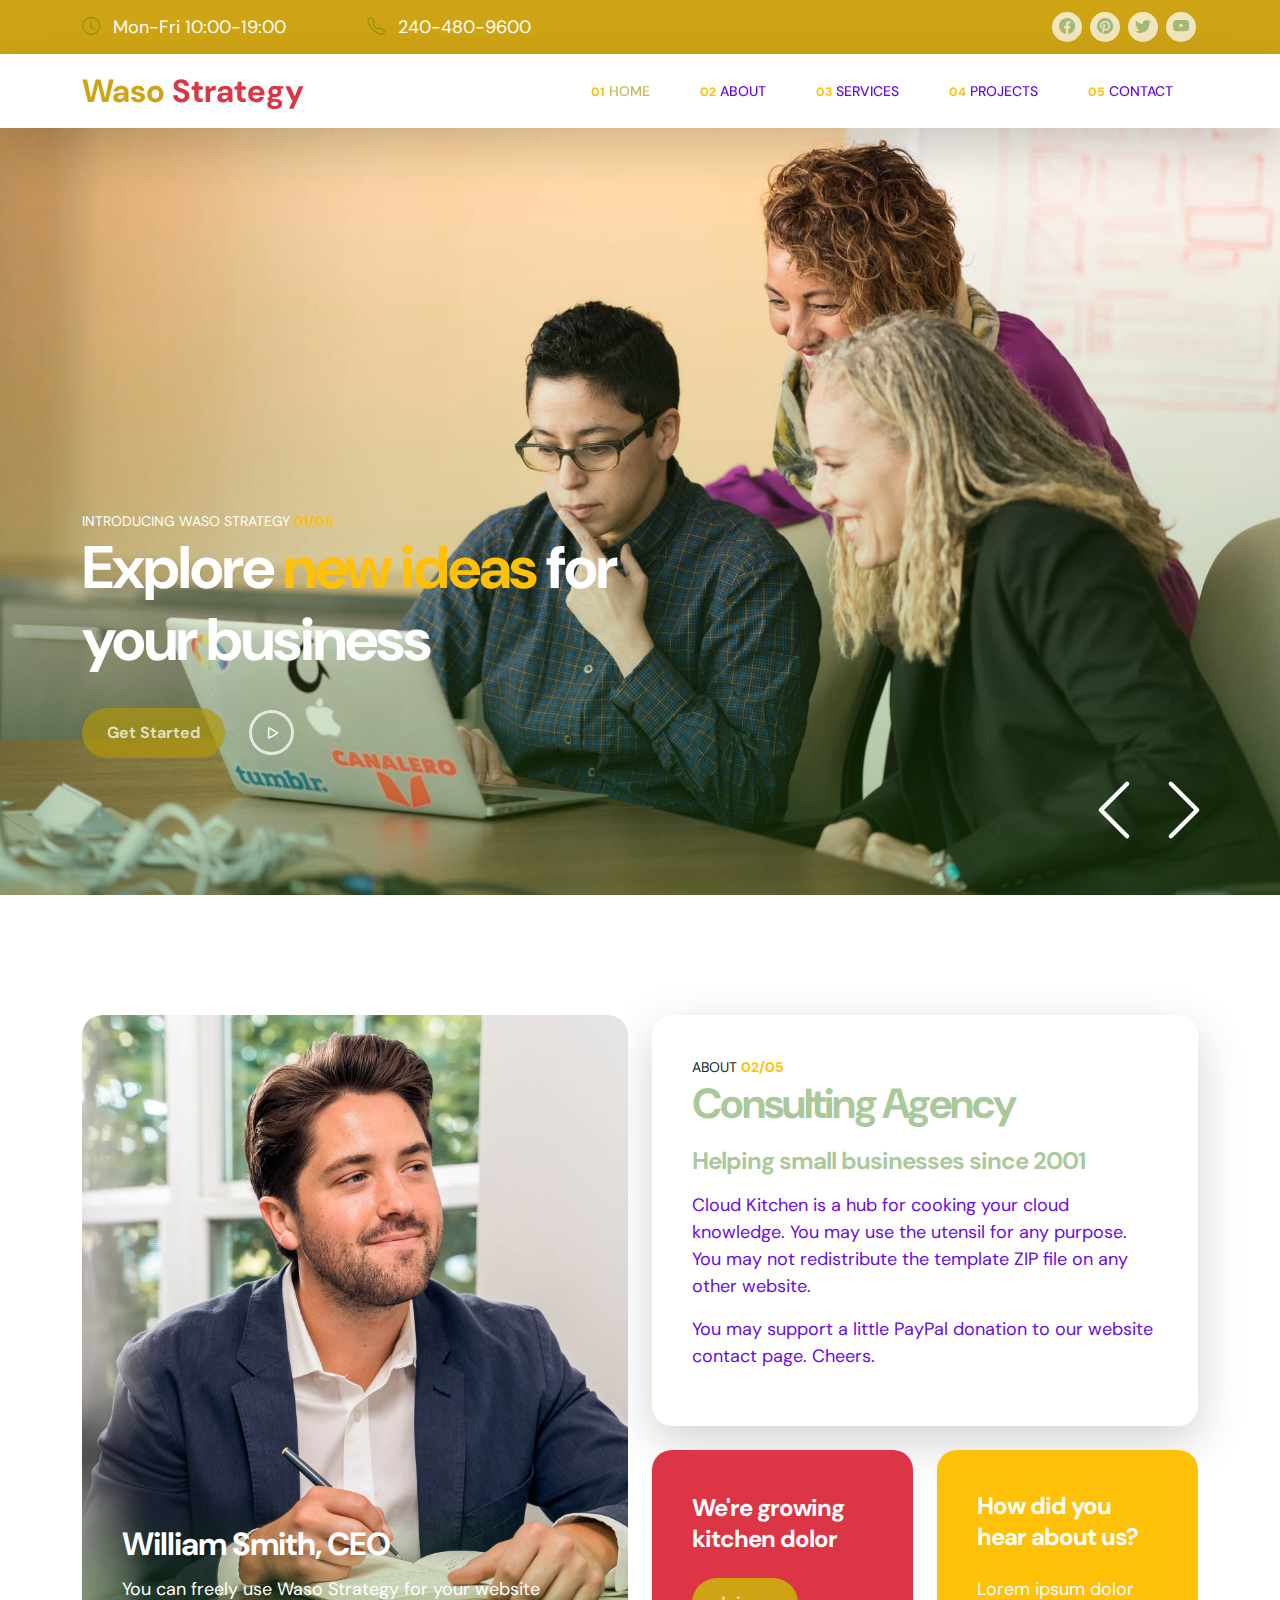
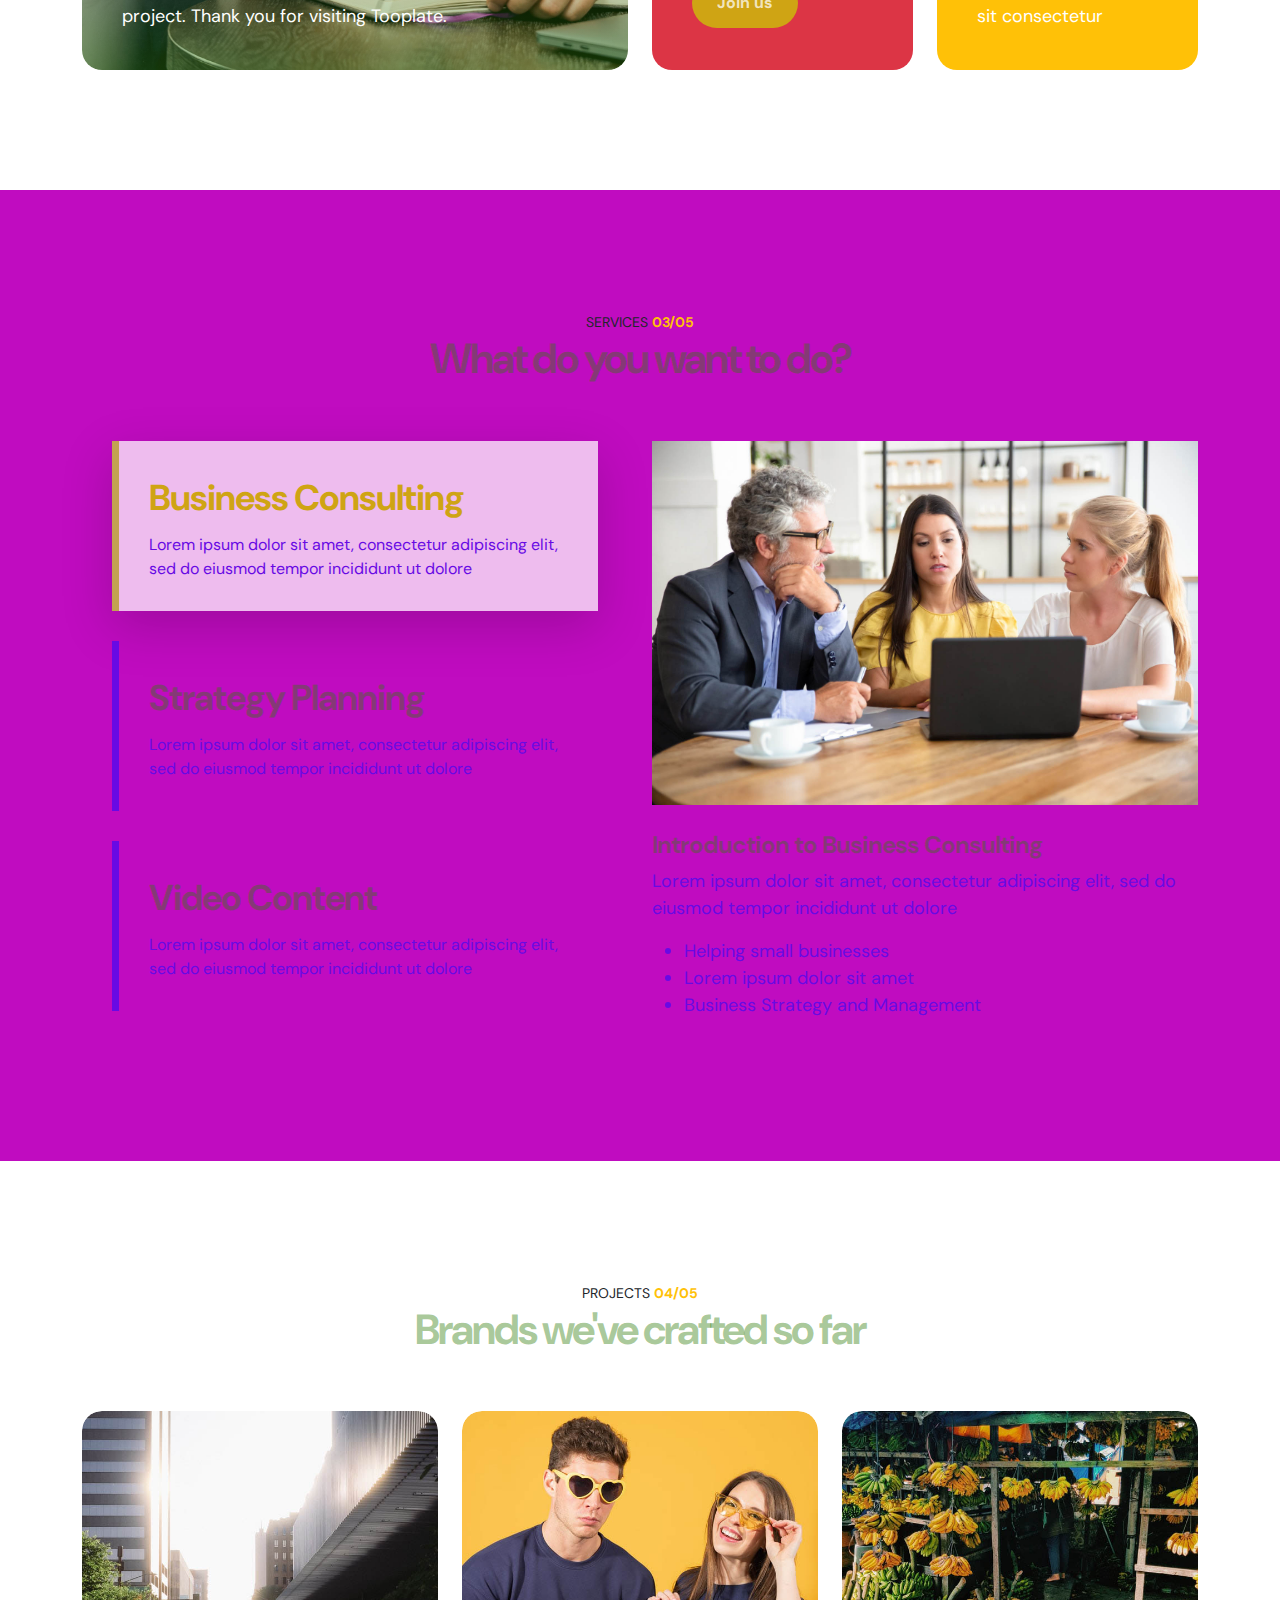
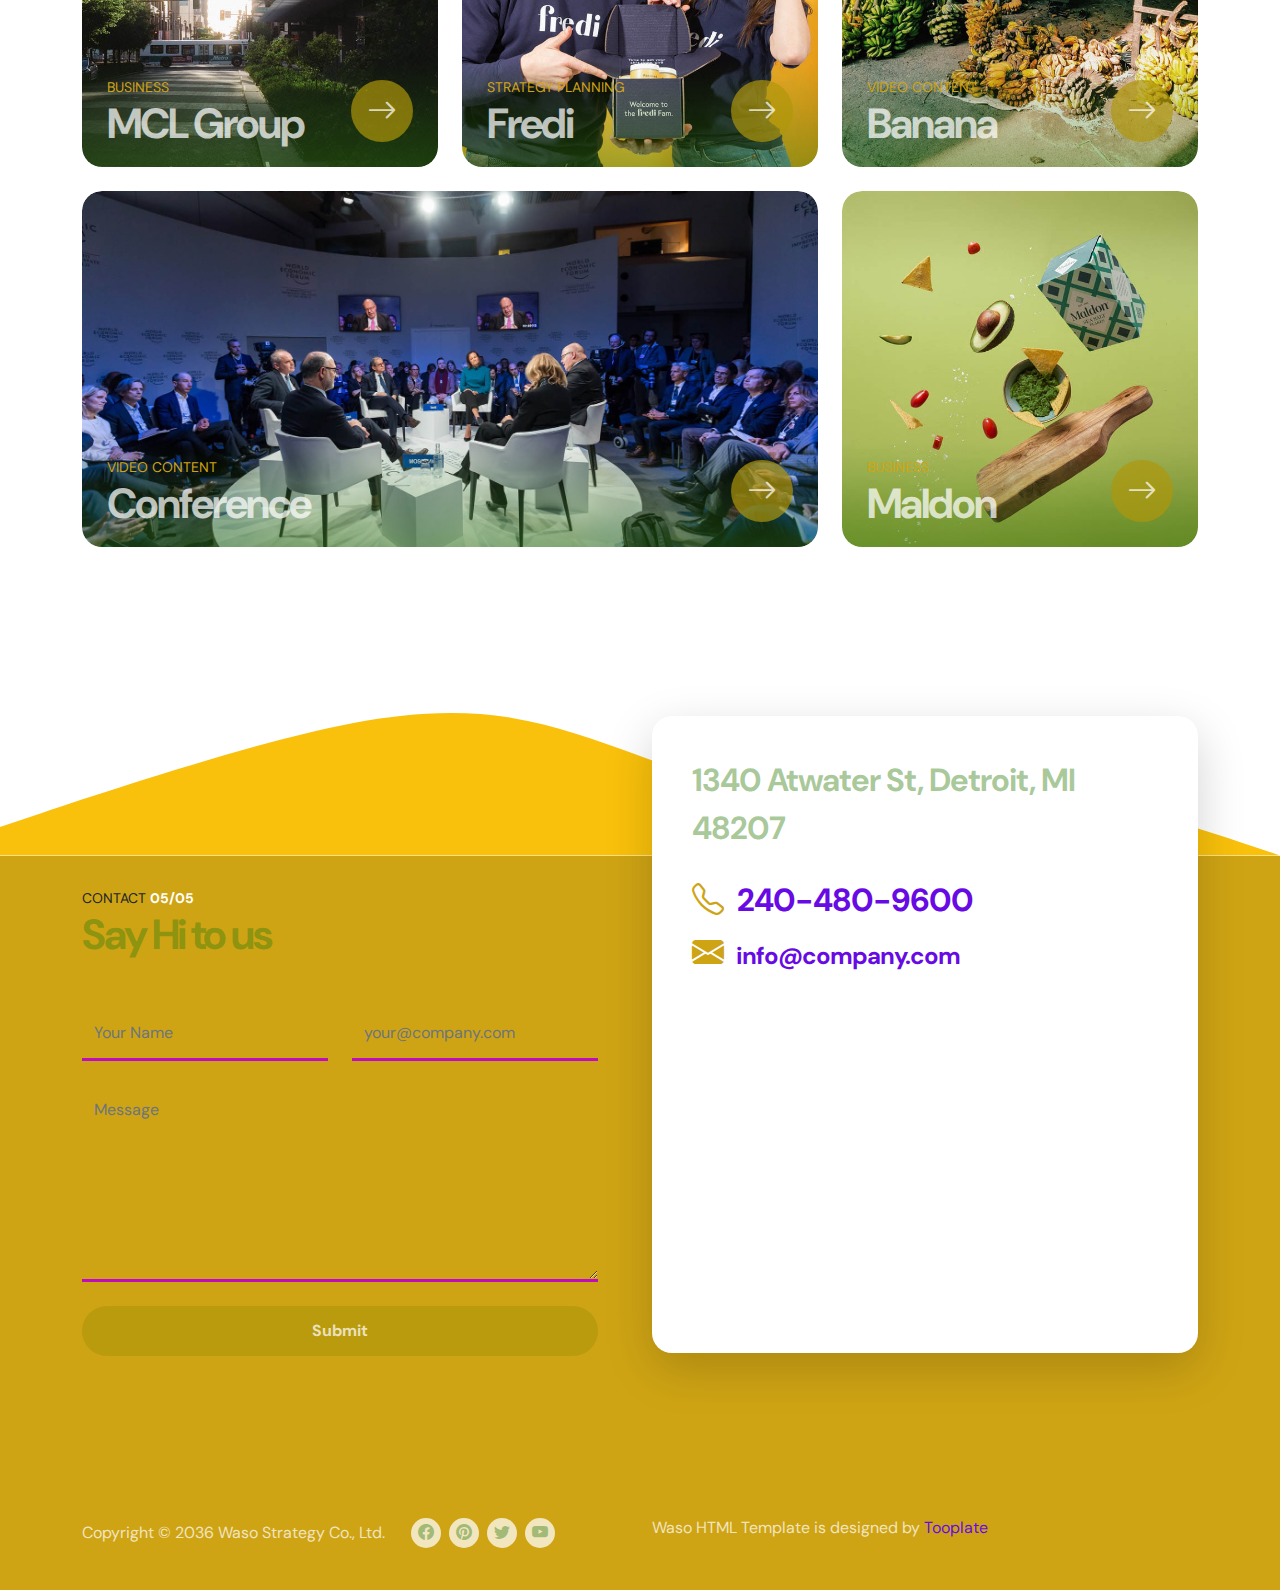
<file: 2130_waso_strategy/index.html>
<!doctype html>
<html lang="en">
    <head>
        <meta charset="utf-8">
        <meta name="viewport" content="width=device-width, initial-scale=1">

        <meta name="description" content="">
        <meta name="author" content="Tooplate">

        <title>Cloud Kitchen - Bootstrap 5 HTML Template</title>

        <!-- CSS FILES -->
        <link rel="preconnect" href="https://fonts.googleapis.com">
        
        <link rel="preconnect" href="https://fonts.gstatic.com" crossorigin>
        
        <link href="https://fonts.googleapis.com/css2?family=DM+Sans:wght@400;500;700&display=swap" rel="stylesheet">

        <link href="css/bootstrap.min.css" rel="stylesheet">

        <link href="css/bootstrap-icons.css" rel="stylesheet">

        <link href="css/magnific-popup.css" rel="stylesheet">

        <link href="css/tooplate-waso-strategy.css" rel="stylesheet">
        
<!--

Tooplate 2130 Waso Strategy

https://www.tooplate.com/view/2130-waso-strategy

Free Bootstrap 5 HTML Template

-->

    </head>
    
    <body id="section_1">

        <header class="site-header">
            <div class="container">
                <div class="row align-items-center">

                    <div class="col-lg-3 col-md-5 col-7">
                        <p class="text-white mb-0">
                            <i class="bi-clock site-header-icon me-2"></i>
                            Mon-Fri 10:00-19:00
                        </p>
                    </div>

                    <div class="col-lg-2 col-md-3 col-5">
                        <p class="text-white mb-0">
                            <a href="tel: 240-480-9600" class="text-white">
                                <i class="bi-telephone site-header-icon me-2"></i>
                                240-480-9600
                            </a>
                        </p>
                    </div>

                    <div class="col-lg-3 col-md-3 col-12 ms-auto">
                        <ul class="social-icon">
                            <li><a href="https://facebook.com/tooplate" class="social-icon-link bi-facebook"></a></li>

                            <li><a href="https://pinterest.com/tooplate" class="social-icon-link bi-pinterest"></a></li>

                            <li><a href="https://twitter.com/minthu" class="social-icon-link bi-twitter"></a></li>

                            <li><a href="https://www.youtube.com/tooplate" class="social-icon-link bi-youtube"></a></li>
                        </ul>
                    </div>

                </div>
            </div>
        </header>

        <nav class="navbar navbar-expand-lg bg-white shadow-lg">
            <div class="container">

                <a href="#" class="navbar-brand">Waso <span class="text-danger">Strategy</span></a>

                <button class="navbar-toggler" type="button" data-bs-toggle="collapse" data-bs-target="#navbarNav" aria-controls="navbarNav" aria-expanded="false" aria-label="Toggle navigation">
                    <span class="navbar-toggler-icon"></span>
                </button>

                <div class="collapse navbar-collapse" id="navbarNav">
                    <ul class="navbar-nav ms-auto">
                        <li class="nav-item">
                            <a class="nav-link click-scroll" href="#section_1"><small class="small-title"><strong class="text-warning">01</strong></small> Home</a>
                        </li>

                        <li class="nav-item">
                            <a class="nav-link click-scroll" href="#section_2"><small class="small-title"><strong class="text-warning">02</strong></small> About</a>
                        </li>

                        <li class="nav-item">
                            <a class="nav-link click-scroll" href="#section_3"><small class="small-title"><strong class="text-warning">03</strong></small> Services</a>
                        </li>

                        <li class="nav-item">
                            <a class="nav-link click-scroll" href="#section_4"><small class="small-title"><strong class="text-warning">04</strong></small> Projects</a>
                        </li>

                        <li class="nav-item">
                            <a class="nav-link click-scroll" href="#section_5"><small class="small-title"><strong class="text-warning">05</strong></small> Contact</a>
                        </li>
                    </ul>
                <div>
                        
            </div>
        </nav>

        <main>

            <section class="hero">
                <div class="container-fluid h-100">
                    <div class="row h-100">

                        <div id="carouselExampleCaptions" class="carousel carousel-fade hero-carousel slide" data-bs-ride="carousel">
                            <div class="carousel-inner">
                                <div class="carousel-item active">
                                    <div class="container position-relative h-100">
                                        <div class="carousel-caption d-flex flex-column justify-content-center">
                                            <small class="small-title">Introducing Waso Strategy <strong class="text-warning">01/05</strong></small>

                                            <h1>Explore <span class="text-warning">new ideas</span> for your business</h1>

                                            <div class="d-flex align-items-center mt-4">
                                                <a class="custom-btn btn custom-link" href="#section_2">Get Started</a>

                                                <a class="popup-youtube custom-icon d-flex ms-4" href="https://www.youtube.com/watch?v=AYaHuZ4BB6Y">
                                                    <i class="bi-play play-icon d-flex m-auto text-white"></i>
                                                </a>
                                            </div>
                                        </div>
                                    </div>

                                    <div class="carousel-image-wrap">
                                        <img src="images/slide/christina-wocintechchat-com-NDoVgcS_lZM-unsplash.jpg" class="img-fluid carousel-image" alt="">
                                    </div>
                                </div>

                                <div class="carousel-item">
                                    <div class="container position-relative h-100">
                                        <div class="carousel-caption d-flex flex-column justify-content-center">
                                            <small class="small-title">Supporting New Project <strong class="text-warning">01/05</strong></small>

                                            <h1>Strategic Planning for your <span class="text-warning">next project</span></h1>

                                            <div class="d-flex align-items-center mt-4">
                                                <a class="custom-btn btn custom-link" href="#section_2">Explore Capabilities</a>

                                                <a class="popup-youtube custom-icon d-flex ms-4" href="https://www.youtube.com/watch?v=VStvZjykQ00">
                                                    <i class="bi-play play-icon d-flex m-auto text-white"></i>
                                                </a>
                                            </div>
                                        </div>
                                    </div>
                                    
                                    <div class="carousel-image-wrap">
                                        <img src="images/slide/jason-goodman-0K7GgiA8lVE-unsplash.jpg" class="img-fluid carousel-image" alt="">
                                    </div>
                                </div>

                                <button class="carousel-control-prev" type="button" data-bs-target="#carouselExampleCaptions" data-bs-slide="prev">
                                    <span class="carousel-control-prev-icon" aria-hidden="true"></span>
                                    <span class="visually-hidden">Previous</span>
                                </button>

                                <button class="carousel-control-next" type="button" data-bs-target="#carouselExampleCaptions" data-bs-slide="next">
                                    <span class="carousel-control-next-icon" aria-hidden="true"></span>
                                    <span class="visually-hidden">Next</span>
                                </button>
                            </div>
                        </div>

                    </div>
                </div>
            </section>


            <section class="about section-padding" id="section_2">
                <div class="container">
                    <div class="row">

                        <div class="col-lg-6 col-12 mb-5 mb-lg-0">
                            <div class="about-image-wrap h-100">
                                <img src="images/peter-jones-WZROBIlY8Rg-unsplash.jpg" class="img-fluid about-image" alt="">

                                <div class="about-image-info">
                                    <h4 class="text-white">William Smith, CEO</h4>

                                    <p class="text-white mb-0">You can freely use Waso Strategy for your website project. Thank you for visiting Tooplate.</p>
                                </div>
                            </div>
                        </div>

                        <div class="col-lg-6 col-12 d-flex flex-column">
                            <div class="about-thumb bg-white shadow-lg">
                                
                                <div class="about-info">
                                    <small class="small-title">About <strong class="text-warning">02/05</strong></small>

                                    <h2 class="mb-3">Consulting Agency</h2>

                                    <h5 class="mb-3">Helping small businesses since 2001</h5>

                                    <p>Cloud Kitchen is a hub for cooking your cloud knowledge. You may use the utensil for any purpose. You may not redistribute the template ZIP file on any other website.</p>

                                    <p>You may support a little PayPal donation to our website <a href="https://www.tooplate.com/contact">contact page</a>. Cheers.</p>
                                </div>
                            </div>

                            <div class="row h-100">
                                <div class="col-lg-6 col-6">
                                    <div class="about-thumb d-flex flex-column justify-content-center bg-danger mb-lg-0 h-100">
                                        
                                        <div class="about-info">
                                            <h5 class="text-white mb-4">We're growing kitchen dolor</h5>

                                            <a class="custom-btn btn custom-bg-primary" href="#section_3">Join us</a>
                                        </div>
                                    </div>
                                </div>

                                <div class="col-lg-6 col-6">
                                    <div class="about-thumb d-flex flex-column justify-content-center bg-warning mb-lg-0 h-100">
                                        
                                        <div class="about-info">
                                            <h5 class="text-white mb-4">How did you hear about us?</h5>

                                            <p class="text-white mb-0">Lorem ipsum dolor sit consectetur</p>
                                        </div>
                                    </div>
                                </div>
                            </div>
                        </div>

                    </div>
                </div>
            </section>

            <section class="services section-padding" id="section_3">
                <div class="container">
                    <div class="row">

                        <div class="col-lg-10 col-12 text-center mx-auto mb-5">
                            <small class="small-title">Services <strong class="text-warning">03/05</strong></small>

                            <h2>What do you want to do?</h2>

                        </div>

                        <div class="col-lg-6 col-12">
                            <nav>
                                <div class="nav nav-tabs flex-column align-items-baseline" id="nav-tab" role="tablist">
                                    <button class="nav-link active" id="nav-business-tab" data-bs-toggle="tab" data-bs-target="#nav-business" type="button" role="tab" aria-controls="nav-business" aria-selected="true">
                                        <h3>Business Consulting</h3>

                                        <span>Lorem ipsum dolor sit amet, consectetur adipiscing elit, sed do eiusmod tempor incididunt ut dolore</span>
                                    </button>

                                    <button class="nav-link" id="nav-strategy-tab" data-bs-toggle="tab" data-bs-target="#nav-strategy" type="button" role="tab" aria-controls="nav-strategy" aria-selected="false">
                                        <h3>Strategy Planning</h3>
                                        
                                        <span>Lorem ipsum dolor sit amet, consectetur adipiscing elit, sed do eiusmod tempor incididunt ut dolore</span>
                                    </button>

                                    <button class="nav-link" id="nav-video-tab" data-bs-toggle="tab" data-bs-target="#nav-video" type="button" role="tab" aria-controls="nav-video" aria-selected="false">
                                        <h3>Video Content</h3>
                                        
                                        <span>Lorem ipsum dolor sit amet, consectetur adipiscing elit, sed do eiusmod tempor incididunt ut dolore</span>
                                    </button>
                                </div>
                            </nav>
                        </div>

                        <div class="col-lg-6 col-12">
                            <div class="tab-content" id="nav-tabContent">
                                <div class="tab-pane fade show active" id="nav-business" role="tabpanel" aria-labelledby="nav-intro-tab">
                                    <img src="images/services/young-entrepreneurs-mature-investor-watching-presentation-discussing-project.jpg" class="img-fluid" alt="">

                                    <h5 class="mt-4 mb-2">Introduction to Business Consulting</h5>

                                    <p>Lorem ipsum dolor sit amet, consectetur adipiscing elit, sed do eiusmod tempor incididunt ut dolore</p>

                                    <ul>
                                        <li>Helping small businesses</li>

                                        <li>Lorem ipsum dolor sit amet</li>

                                        <li>Business Strategy and Management</li>
                                    </ul>
                                </div>

                                <div class="tab-pane fade show" id="nav-strategy" role="tabpanel" aria-labelledby="nav-strategy-tab">
                                    <img src="images/services/startup-leader-drawing-flowchart-board-discussing-project.jpg" class="img-fluid" alt="">

                                    <h5 class="mt-4 mb-2">Strategy Planning</h5>

                                    <div class="row">
                                        <div class="col-lg-6 col-12">
                                            <p>Lorem ipsum dolor sit amet, consectetur adipiscing elit, sed do eiusmod tempor dolore</p>
                                        </div>

                                        <div class="col-lg-6 col-12">
                                            <p>Lorem ipsum dolor sit amet, consectetur adipiscing elit, sed do eiusmod tempor dolore</p>
                                        </div>
                                    </div>
                                </div>

                                <div class="tab-pane fade show" id="nav-video" role="tabpanel" aria-labelledby="nav-video-tab">
                                    <img src="images/services/portrait-smiling-african-american-young-woman-holding-movie-production-blackboard.jpg" class="img-fluid" alt="">

                                    <h5 class="mt-4 mb-2">Video Content</h5>

                                    <p>Lorem ipsum dolor sit amet, consectetur adipiscing elit, sed do eiusmod tempor incididunt ut dolore</p>
                                </div>


                            </div>
                        </div>

                    </div>
                </div>
            </section>

            <section class="projects section-padding pb-0" id="section_4">
                <div class="container">
                    <div class="row">

                        <div class="col-lg-10 col-12 text-center mx-auto mb-5">
                            <small class="small-title">Projects <strong class="text-warning">04/05</strong></small>

                            <h2>Brands we've crafted so far</h2>
                        </div>

                        <div class="col-lg-4 col-12">
                            <div class="projects-thumb projects-thumb-small">
                                <a href="project-detail.html">
                                    <img src="images/projects/pj-gal-szabo-CIXXIWxxec4-unsplash.jpg" class="img-fluid projects-image" alt="">
                                    
                                    <div class="projects-info">
                                        <div class="projects-title-wrap">
                                            <small class="projects-small-title">Business</small>

                                            <h2 class="projects-title">MCL Group</h2>
                                        </div>

                                        <div class="projects-btn-wrap mt-4">
                                            <span class="custom-btn btn">
                                                <i class="bi-arrow-right"></i>
                                            </span>
                                        </div>
                                    </div>
                                </a>
                            </div>
                        </div>

                        <div class="col-lg-4 col-12">
                            <div class="projects-thumb projects-thumb-small">
                                <a href="project-detail.html">
                                    <img src="images/projects/team-fredi-FN3vmVee2sI-unsplash.jpg" class="img-fluid projects-image" alt="">
                                    
                                    <div class="projects-info">
                                        <div class="projects-title-wrap">
                                            <small class="projects-small-title">Strategy Planning</small>

                                            <h2 class="projects-title">Fredi</h2>
                                        </div>

                                        <div class="projects-btn-wrap mt-4">
                                            <span class="custom-btn btn" href="project-detail.html">
                                                <i class="bi-arrow-right"></i>
                                            </span>
                                        </div>
                                    </div>
                                </a>
                            </div>
                        </div>

                        <div class="col-lg-4 col-12">
                            <div class="projects-thumb projects-thumb-small">
                                <a href="project-detail.html">
                                    <img src="images/projects/vmsign-x9yGe7wnvKQ-unsplash.jpg" class="img-fluid projects-image" alt="">
                                    
                                    <div class="projects-info">
                                        <div class="projects-title-wrap">
                                            <small class="projects-small-title">Video Content</small>

                                            <h2 class="projects-title">Banana</h2>
                                        </div>

                                        <div class="projects-btn-wrap mt-4">
                                            <span class="custom-btn btn" href="project-detail.html">
                                                <i class="bi-arrow-right"></i>
                                            </span>
                                        </div>
                                    </div>
                                </a>
                            </div>
                        </div>

                        <div class="col-lg-8 col-12">
                            <div class="projects-thumb projects-thumb-large">
                                <a href="project-detail.html">
                                    <img src="images/projects/evangeline-shaw-nwLTVwb7DbU-unsplash.jpg" class="img-fluid projects-image" alt="">
                                    
                                    <div class="projects-info">
                                        <div class="projects-title-wrap">
                                            <small class="projects-small-title">Video Content</small>

                                            <h2 class="projects-title">Conference</h2>
                                        </div>

                                        <div class="projects-btn-wrap mt-4">
                                            <span class="custom-btn btn" href="project-detail.html">
                                                <i class="bi-arrow-right"></i>
                                            </span>
                                        </div>
                                    </div>
                                </a>
                            </div>
                        </div>

                        <div class="col-lg-4 col-12">
                            <div class="projects-thumb projects-thumb-small">
                                <a href="project-detail.html">
                                    <img src="images/projects/tangerine-newt-AKH4OVEmILc-unsplash.jpg" class="img-fluid projects-image" alt="">
                                    
                                    <div class="projects-info">
                                        <div class="projects-title-wrap">
                                            <small class="projects-small-title">Business</small>

                                            <h2 class="projects-title">Maldon</h2>
                                        </div>

                                        <div class="projects-btn-wrap mt-4">
                                            <span class="custom-btn btn" href="project-detail.html">
                                                <i class="bi-arrow-right"></i>
                                            </span>
                                        </div>
                                    </div>
                                </a>
                            </div>
                        </div>

                    </div>
                </div>
            </section>

            <section class="contact" id="section_5">

            <svg xmlns="http://www.w3.org/2000/svg" viewBox="0 0 1440 320"><path fill="#f9c10b" fill-opacity="1" d="M0,288L48,272C96,256,192,224,288,197.3C384,171,480,149,576,165.3C672,181,768,235,864,250.7C960,267,1056,245,1152,250.7C1248,256,1344,288,1392,304L1440,320L1440,320L1392,320C1344,320,1248,320,1152,320C1056,320,960,320,864,320C768,320,672,320,576,320C480,320,384,320,288,320C192,320,96,320,48,320L0,320Z"></path></svg>

                <div class="contact-container-wrap">
                    <div class="container">
                        <div class="row">

                            <div class="col-lg-6 col-12">
                                <form class="custom-form contact-form" action="" method="post" role="form">
                                    <small class="small-title">Contact <strong class="text-white">05/05</strong></small>

                                    <h2 class="mb-5">Say Hi to us</h2>

                                    <div class="row">
                                        <div class="col-lg-6 col-md-6 col-12">                                    
                                            <input type="text" name="name" id="name" class="form-control" placeholder="Your Name" required="">
                                        </div>

                                        <div class="col-lg-6 col-md-6 col-12">         
                                            <input type="email" name="email" id="email" pattern="[^ @]*@[^ @]*" class="form-control" placeholder="your@company.com" required="">
                                        </div>

                                        <div class="col-12">
                                            <textarea class="form-control" rows="7" id="message" name="message" placeholder="Message"></textarea>

                                            <button type="submit" class="form-control">Submit</button>
                                        </div>

                                    </div>
                                </form>
                            </div>

                            <div class="col-lg-6 col-12">
                                <div class="contact-thumb">
                                    
                                    <div class="contact-info bg-white shadow-lg">
                                        <h4 class="mb-4">1340 Atwater St, Detroit, MI 48207</h4>

                                        <h4 class="mb-2">
                                            <a href="tel: 240-480-9600">
                                                <i class="bi-telephone contact-icon me-2"></i>
                                                240-480-9600
                                            </a>
                                        </h4>

                                        <h5>
                                            <a href="mailto:info@company.com" class="footer-link">
                                                <i class="bi-envelope-fill contact-icon me-2"></i>
                                                info@company.com
                                            </a>
                                        </h5>
                                        
                                        <!-- Copy "embed a map" HTML code from any point on Google Maps -> Share Link  -->
                                        
                                        <iframe class="google-map mt-4" src="https://www.google.com/maps/embed?pb=!1m18!1m12!1m3!1d4063.103580426464!2d-83.0264337484065!3d42.33402597908653!2m3!1f0!2f0!3f0!3m2!1i1024!2i768!4f13.1!3m3!1m2!1s0x883b2cce05ddf4f1%3A0xcc0559eb3fda00c9!2sDetroit%20Riverwalk%2C%20Detroit%2C%20MI!5e1!3m2!1sen!2sus!4v1657814406289!5m2!1sen!2sus" width="100%" height="300" allowfullscreen="" loading="lazy"></iframe>
                                        
                                    </div>
                                </div>
                            </div>

                        </div>
                    </div>
                </div>
            </section>

        </main>

        <footer class="site-footer">
            <div class="container">
                <div class="row">
                        
                    <div class="col-lg-6 col-12">
                        <div class="site-footer-wrap d-flex align-items-center">
                            <p class="copyright-text mb-0 me-4">Copyright © 2036 Waso Strategy Co., Ltd.</p>

                            <ul class="social-icon">
                                <li><a href="https://facebook.com/tooplate" class="social-icon-link bi-facebook"></a></li>

                                <li><a href="https://pinterest.com/tooplate" class="social-icon-link bi-pinterest"></a></li>
    
                                <li><a href="https://twitter.com/minthu" class="social-icon-link bi-twitter"></a></li>
    
                                <li><a href="https://www.youtube.com/tooplate" class="social-icon-link bi-youtube"></a></li>
                            </ul>
                            
                        </div>
                    </div>
                    
                    <div class="col-lg-6 col-12">
                    	<p class="copyright-text mb-0 me-4">Waso HTML Template is designed by <a href="https://www.tooplate.com/" target="_blank">Tooplate</a></p>
                    </div>

                </div>
            </div>
        </footer>

        <!-- JAVASCRIPT FILES -->
        <script src="js/jquery.min.js"></script>
        <script src="js/bootstrap.min.js"></script>
        <script src="js/jquery.sticky.js"></script>
        <script src="js/jquery.magnific-popup.min.js"></script>
        <script src="js/magnific-popup-options.js"></script>
        <script src="js/click-scroll.js"></script>
        <script src="js/custom.js"></script>

    </body>
</html>
</file>
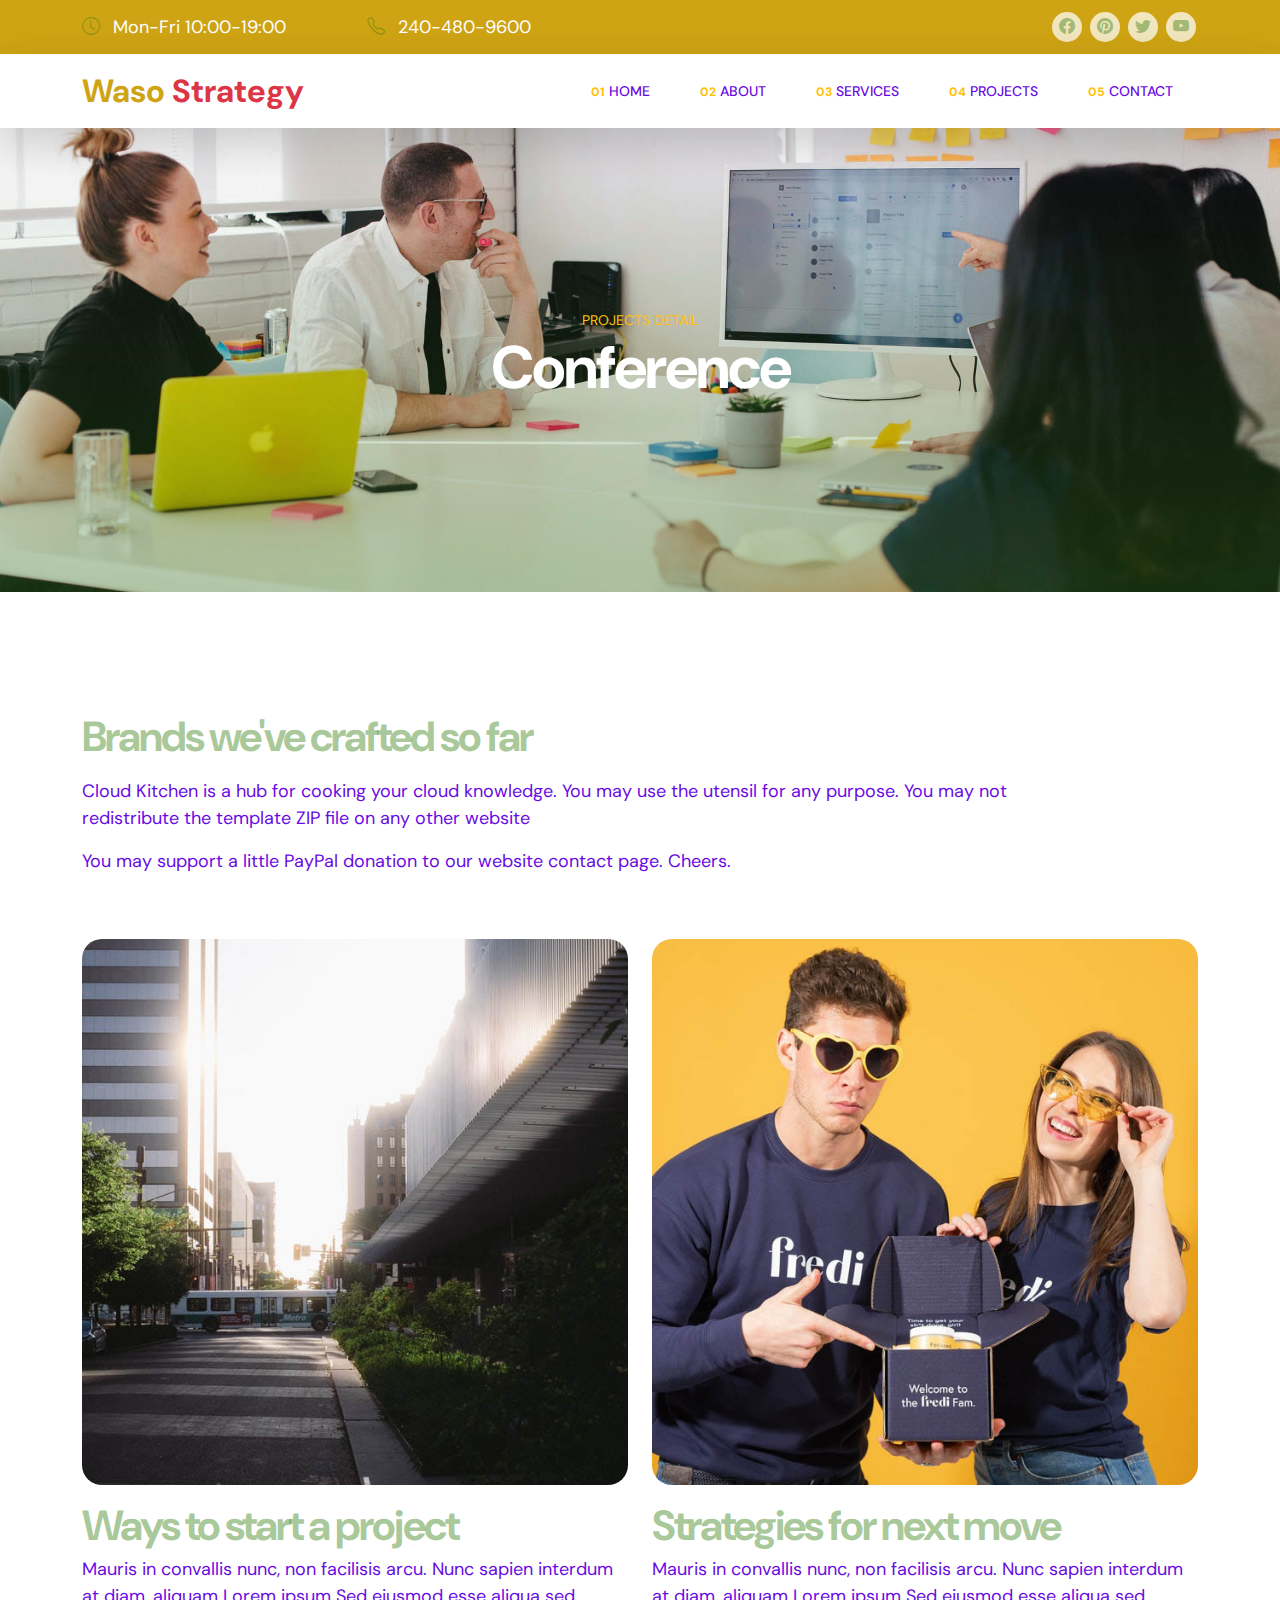
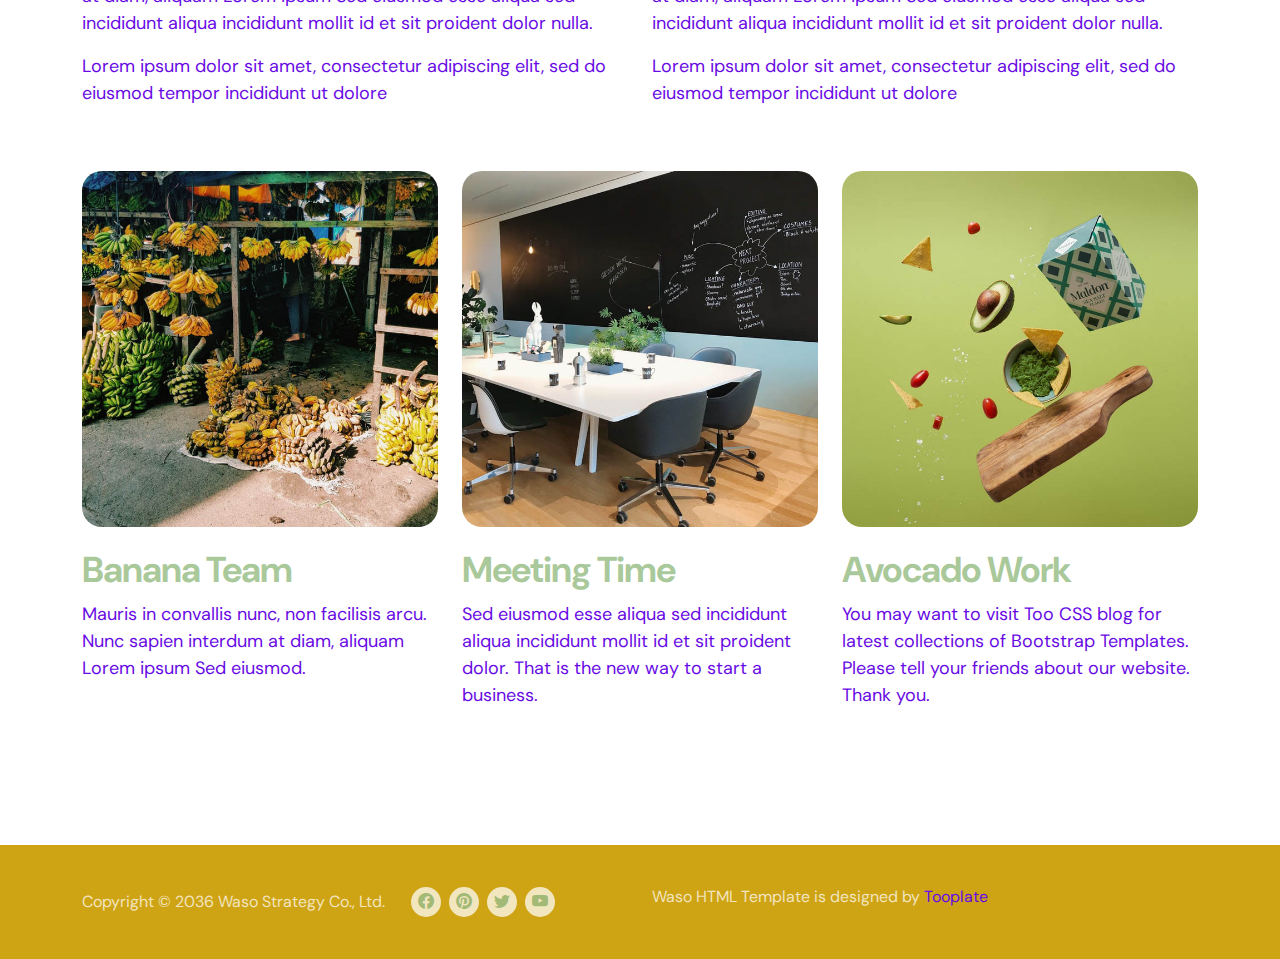
<file: 2130_waso_strategy/project-detail.html>
<!doctype html>
<html lang="en">
    <head>
        <meta charset="utf-8">
        <meta name="viewport" content="width=device-width, initial-scale=1">

        <meta name="description" content="">
        <meta name="author" content="Tooplate">

        <title>Waso Project Page - Free HTML Template</title>

        <!-- CSS FILES -->
        <link rel="preconnect" href="https://fonts.googleapis.com">
        
        <link rel="preconnect" href="https://fonts.gstatic.com" crossorigin>
        
        <link href="https://fonts.googleapis.com/css2?family=DM+Sans:wght@400;500;700&display=swap" rel="stylesheet">

        <link href="css/bootstrap.min.css" rel="stylesheet">

        <link href="css/bootstrap-icons.css" rel="stylesheet">

        <link href="css/magnific-popup.css" rel="stylesheet">

        <link href="css/tooplate-waso-strategy.css" rel="stylesheet">
        
<!--

Tooplate 2130 Waso Strategy

https://www.tooplate.com/view/2130-waso-strategy

Free Bootstrap 5 HTML Template

-->

    </head>
    
    <body class="projects-detail-page" id="section_1">

        <header class="site-header">
            <div class="container">
                <div class="row align-items-center">

                    <div class="col-lg-3 col-md-5 col-7">
                        <p class="text-white mb-0">
                            <i class="bi-clock site-header-icon me-2"></i>
                            Mon-Fri 10:00-19:00
                        </p>
                    </div>

                    <div class="col-lg-2 col-md-3 col-5">
                        <p class="text-white mb-0">
                            <a href="tel: 240-480-9600" class="text-white">
                                <i class="bi-telephone site-header-icon me-2"></i>
                                240-480-9600
                            </a>
                        </p>
                    </div>

                    <div class="col-lg-3 col-md-3 col-12 ms-auto">
                        <ul class="social-icon">
                            <li><a href="https://facebook.com/tooplate" class="social-icon-link bi-facebook"></a></li>

                            <li><a href="https://pinterest.com/tooplate" class="social-icon-link bi-pinterest"></a></li>

                            <li><a href="https://twitter.com/minthu" class="social-icon-link bi-twitter"></a></li>

                            <li><a href="https://www.youtube.com/tooplate" class="social-icon-link bi-youtube"></a></li>
                        </ul>
                    </div>

                </div>
            </div>
        </header>

        <nav class="navbar navbar-expand-lg bg-white shadow-lg">
            <div class="container">

                <a href="index.html" class="navbar-brand">Waso <span class="text-danger">Strategy</span></a>

                <button class="navbar-toggler" type="button" data-bs-toggle="collapse" data-bs-target="#navbarNav" aria-controls="navbarNav" aria-expanded="false" aria-label="Toggle navigation">
                    <span class="navbar-toggler-icon"></span>
                </button>

                <div class="collapse navbar-collapse" id="navbarNav">
                    <ul class="navbar-nav ms-auto">
                        <li class="nav-item">
                            <a class="nav-link" href="index.html#section_1"><small class="small-title"><strong class="text-warning">01</strong></small> Home</a>
                        </li>

                        <li class="nav-item">
                            <a class="nav-link" href="index.html#section_2"><small class="small-title"><strong class="text-warning">02</strong></small> About</a>
                        </li>

                        <li class="nav-item">
                            <a class="nav-link" href="index.html#section_3"><small class="small-title"><strong class="text-warning">03</strong></small> Services</a>
                        </li>

                        <li class="nav-item">
                            <a class="nav-link" href="index.html#section_4"><small class="small-title"><strong class="text-warning">04</strong></small> Projects</a>
                        </li>

                        <li class="nav-item">
                            <a class="nav-link" href="index.html#section_5"><small class="small-title"><strong class="text-warning">05</strong></small> Contact</a>
                        </li>
                    </ul>
                <div>
                        
            </div>
        </nav>

        <main>

            <section class="hero section-hero section-padding">
                <div class="container">
                    <div class="row">

                        <div class="col-lg-6 col-12 text-center mx-auto">
                            <div class="section-hero-text">
                                <small class="small-title text-warning">Projects Detail</small>

                                <h1 class="text-white">Conference</h1>
                            </div>
                        </div>

                    </div>
                </div>
            </section>


            <section class="projects section-padding">
                <div class="container">
                    <div class="row">

                        <div class="col-lg-10 col-12 mb-5">
                            <h2 class="mb-3">Brands we've crafted so far</h2>

                            <p>Cloud Kitchen is a hub for cooking your cloud knowledge. You may use the utensil for any purpose. You may not redistribute the template ZIP file on any other website</p>

                            <p>You may support a little PayPal donation to our website <a href="https://www.tooplate.com/contact">contact page</a>. Cheers.</p>
                        </div>

                        <div class="col-lg-6 col-12 mb-5">
                            <img src="images/projects/pj-gal-szabo-CIXXIWxxec4-unsplash.jpg" class="img-fluid projects-image" alt="">

                            <h2 class="mt-3 mb-1">Ways to start a project</h2>

                            <p>Mauris in convallis nunc, non facilisis arcu. Nunc sapien interdum at diam, aliquam Lorem ipsum Sed eiusmod esse aliqua sed incididunt aliqua incididunt mollit id et sit proident dolor nulla.</p>

                            <p>Lorem ipsum dolor sit amet, consectetur adipiscing elit, sed do eiusmod tempor incididunt ut dolore</p>
                        </div>

                        <div class="col-lg-6 col-12 mb-5">
                            <img src="images/projects/team-fredi-FN3vmVee2sI-unsplash.jpg" class="img-fluid projects-image" alt="">

                            <h2 class="mt-3 mb-1">Strategies for next move</h2>

                            <p>Mauris in convallis nunc, non facilisis arcu. Nunc sapien interdum at diam, aliquam Lorem ipsum Sed eiusmod esse aliqua sed incididunt aliqua incididunt mollit id et sit proident dolor nulla.</p>

                            <p>Lorem ipsum dolor sit amet, consectetur adipiscing elit, sed do eiusmod tempor incididunt ut dolore</p>
                        </div>

                        <div class="col-lg-4 col-12">
                            <img src="images/projects/vmsign-x9yGe7wnvKQ-unsplash.jpg" class="img-fluid projects-image" alt="">

                            <h3 class="mt-3 mb-1">Banana Team</h3>

                            <p>Mauris in convallis nunc, non facilisis arcu. Nunc sapien interdum at diam, aliquam Lorem ipsum Sed eiusmod.</p>
                        </div>

                        <div class="col-lg-4 col-12 my-lg-0 my-5">
                            <img src="images/projects/elena-baidak-pz69kY0UQuQ-unsplash.jpg" class="img-fluid projects-image" alt="">

                            <h3 class="mt-3 mb-1">Meeting Time</h3>

                            <p>Sed eiusmod esse aliqua sed incididunt aliqua incididunt mollit id et sit proident dolor. That is the new way to start a business.</p>
                        </div>

                        <div class="col-lg-4 col-12">
                            <img src="images/projects/tangerine-newt-AKH4OVEmILc-unsplash.jpg" class="img-fluid projects-image" alt="">

                            <h3 class="mt-3 mb-1">Avocado Work</h3>

                            <p>You may want to visit Too CSS blog for latest collections of Bootstrap Templates. Please tell your friends about our website. Thank you.</p>
                        </div>

                    </div>
                </div>
            </section>

        </main>

        <footer class="site-footer">
            <div class="container">
                <div class="row">
                        
                    <div class="col-lg-6 col-12">
                        <div class="site-footer-wrap d-flex align-items-center">
                            <p class="copyright-text mb-0 me-4">Copyright © 2036 Waso Strategy Co., Ltd.</p>

                            <ul class="social-icon">
                                <li><a href="https://facebook.com/tooplate" class="social-icon-link bi-facebook"></a></li>

                                <li><a href="https://pinterest.com/tooplate" class="social-icon-link bi-pinterest"></a></li>
    
                                <li><a href="https://twitter.com/minthu" class="social-icon-link bi-twitter"></a></li>
    
                                <li><a href="https://www.youtube.com/tooplate" class="social-icon-link bi-youtube"></a></li>
                            </ul>
                            
                        </div>
                    </div>
                    
                    <div class="col-lg-6 col-12">
                    	<p class="copyright-text mb-0 me-4">Waso HTML Template is designed by <a href="https://www.tooplate.com/" target="_blank">Tooplate</a></p>
                    </div>
                    
                </div>
            </div>
        </footer>

        <!-- JAVASCRIPT FILES -->
        <script src="js/jquery.min.js"></script>
        <script src="js/bootstrap.min.js"></script>
        <script src="js/jquery.sticky.js"></script>
        <script src="js/jquery.magnific-popup.min.js"></script>
        <script src="js/magnific-popup-options.js"></script>
        <script src="js/click-scroll.js"></script>
        <script src="js/custom.js"></script>

    </body>
</html>
</file>
<file: 2130_waso_strategy/css/tooplate-waso-strategy.css>
/*

Tooplate 2130 Waso Strategy

https://www.tooplate.com/view/2130-waso-strategy

Free Bootstrap 5 HTML Template

*/


/*---------------------------------------
  CUSTOM PROPERTIES ( VARIABLES )             
-----------------------------------------*/
:root {
  --white-color:                  #ffffffb9;
  --primary-color:                #cfa414;
  --secondary-color:              #af960ab0;
  --section-bg-color:             #c00cc0;
  --dark-color:                   #2f7c0b6c;
  --p-color:                      #680ae4;

  --body-font-family:             'DM Sans', sans-serif;

  --h1-font-size:                 60px;
  --h2-font-size:                 42px;
  --h3-font-size:                 36px;
  --h4-font-size:                 32px;
  --h5-font-size:                 24px;
  --h6-font-size:                 22px;
  --p-font-size:                  18px;
  --menu-font-size:               14px;
  --copyright-text-font-size:     16px;

  --font-weight-normal:           400;
  --font-weight-medium:           500;
  --font-weight-bold:             700;
}

body {
    background: var(--white-color);
    font-family: var(--body-font-family); 
}


/*---------------------------------------
  TYPOGRAPHY               
-----------------------------------------*/

h2,
h3,
h4,
h5,
h6 {
  color: var(--dark-color);
}

h1,
h2,
h3,
h4,
h5,
h6 {
  font-weight: var(--font-weight-bold);
  letter-spacing: -1px;
}

h1 {
  font-size: var(--h1-font-size);
  letter-spacing: -2px;
}

h2 {
  font-size: var(--h2-font-size);
  letter-spacing: -2px;
}

h3 {
  font-size: var(--h3-font-size);
  line-height: inherit;
}

h4 {
  font-size: var(--h4-font-size);
  line-height: inherit;
}

h5 {
  font-size: var(--h5-font-size);
  line-height: normal;
}

h6 {
  font-size: var(--h6-font-size);
}

p {
  color: var(--p-color);
  font-size: var(--p-font-size);
  font-weight: var(--font-weight-normal);
}

ul li {
  color: var(--p-color);
  font-size: var(--p-font-size);
  font-weight: var(--font-weight-normal);
}

a, 
button {
  touch-action: manipulation;
  transition: all 0.3s;
}

a {
  color: var(--p-color);
  text-decoration: none;
}

a:hover {
  color: var(--primary-color);
}

::selection {
  background: var(--primary-color);
  color: var(--white-color);
}

::-moz-selection {
  background: var(--primary-color);
  color: var(--white-color);
}

.section-hero ::selection,
.bg-warning ::selection {
  background: #0c279e;
}

.section-padding {
  padding-top: 120px;
  padding-bottom: 120px;
}

.custom-border-radius {
  border-radius: 20px;
}

b,
strong {
  font-weight: var(--font-weight-bold);
}

.small-title {
  text-transform: uppercase;
}


/*---------------------------------------
  CUSTOM ICON               
-----------------------------------------*/
.custom-icon {
  display: inline-block;
  height: 45px;
  width: 45px;
  line-height: 45px;
  border: 3px solid var(--white-color);
  text-align: center;
  border-radius: 50%;
  font-size: 20px;
  position: relative;
}

.custom-icon::before,
.custom-icon::after {
  box-sizing: inherit;
  content: "";
  position: absolute;
  width: 100%;
  height: 100%;
  left: 0;
  top: 0;
  border-radius: 50%;
}

.custom-icon::before {
  border: 3px solid transparent;
}

.custom-icon::after {
  border: 0 solid transparent;
}

.custom-icon:hover {
  border-color: transparent;
}

.custom-icon:hover::before {
  border-top-color: var(--primary-color);
  border-right-color: var(--primary-color);
  border-bottom-color: var(--primary-color);
  transition: border-top-color .15s linear,border-right-color .15s linear .1s,border-bottom-color .15s linear .2s;
}

.custom-icon:hover::after {
  border-top: 3px solid var(--primary-color);
  border-left-width: 3px;
  border-right-width: 3px;
  transform: rotate(270deg);
  transition: transform .4s linear 0s,border-left-width 0s linear .35s;
}

.play-icon::before {
  position: relative;
  left: 1px;
}


/*---------------------------------------
  CUSTOM BUTTON               
-----------------------------------------*/
.custom-btn {
  background: var(--secondary-color);
  border-radius: 100px;
  color: var(--white-color);
  font-size: var(--copyright-text-font-size);
  font-weight: var(--font-weight-bold);
  padding: 12px 24px;
}

.custom-btn:hover {
  background: var(--primary-color);
  color: var(--white-color);
}

.custom-bg-primary {
  background: var(--primary-color);
}

.custom-bg-primary:hover {
  background: var(--white-color);
  color: var(--dark-color);
}


/*---------------------------------------
  NAVIGATION              
-----------------------------------------*/
.navbar {
  z-index: 9;
  right: 0;
  left: 0;
}

.navbar-brand {
  font-size: 32px;
  font-weight: var(--font-weight-bold);
  color: var(--primary-color);
}

.navbar-expand-lg .navbar-nav .nav-link {
  padding-right: 25px;
  padding-left: 25px;
}

.navbar-nav .nav-link {
  color: var(--p-color);
  font-size: var(--menu-font-size);
  font-weight: var(--font-weight-medium);
  text-transform: uppercase;
  padding-top: 15px;
  padding-bottom: 15px;
}

.navbar-nav .nav-link.active, 
.navbar-nav .nav-link:hover,
.projects-detail-page .navbar-nav .nav-link.active:hover {
  color: var(--secondary-color);
}

.projects-detail-page .navbar-nav .nav-link.active {
  color: var(--p-color);
}

.navbar-toggler {
  border: 0;
  padding: 0;
  cursor: pointer;
  margin: 0;
  width: 30px;
  height: 35px;
  outline: none;
}

.navbar-toggler:focus {
  outline: none;
  box-shadow: none;
}

.navbar-toggler[aria-expanded="true"] .navbar-toggler-icon {
  background: transparent;
}

.navbar-toggler[aria-expanded="true"] .navbar-toggler-icon:before,
.navbar-toggler[aria-expanded="true"] .navbar-toggler-icon:after {
  transition: top 300ms 50ms ease, -webkit-transform 300ms 350ms ease;
  transition: top 300ms 50ms ease, transform 300ms 350ms ease;
  transition: top 300ms 50ms ease, transform 300ms 350ms ease, -webkit-transform 300ms 350ms ease;
  top: 0;
}

.navbar-toggler[aria-expanded="true"] .navbar-toggler-icon:before {
  transform: rotate(45deg);
}

.navbar-toggler[aria-expanded="true"] .navbar-toggler-icon:after {
  transform: rotate(-45deg);
}

.navbar-toggler .navbar-toggler-icon {
  background: var(--dark-color);
  transition: background 10ms 300ms ease;
  display: block;
  width: 30px;
  height: 2px;
  position: relative;
}

.navbar-toggler .navbar-toggler-icon:before,
.navbar-toggler .navbar-toggler-icon:after {
  transition: top 300ms 350ms ease, -webkit-transform 300ms 50ms ease;
  transition: top 300ms 350ms ease, transform 300ms 50ms ease;
  transition: top 300ms 350ms ease, transform 300ms 50ms ease, -webkit-transform 300ms 50ms ease;
  position: absolute;
  right: 0;
  left: 0;
  background: var(--dark-color);
  width: 30px;
  height: 2px;
  content: '';
}

.navbar-toggler .navbar-toggler-icon::before {
  top: -8px;
}

.navbar-toggler .navbar-toggler-icon::after {
  top: 8px;
}

.breadcrumb-item.active {
  color: var(--primary-color);
}


/*---------------------------------------
  SITE HEADER              
-----------------------------------------*/
.site-header {
  background: var(--primary-color);
  padding-top: 10px;
  padding-bottom: 10px;
}

.site-header-icon {
  color: var(--dark-color);
}

.site-header .social-icon {
  text-align: right;
}


/*---------------------------------------
  HERO              
-----------------------------------------*/
.hero {
  position: relative;
  height: calc(100vh - 133px);
}

.section-hero {
  background-image: url('../images/jason-goodman-MUZFKa_mttU-unsplash.jpg');
  background-repeat: no-repeat;
  background-position: center;
  background-size: cover;
  position: relative;
  height: auto;
  padding-top: 180px;
  padding-bottom: 180px;
}

.section-hero::before {
  content: "";
  background: linear-gradient(to top, var(--dark-color), transparent 90%);
  position: absolute;
  top: 0;
  right: 0;
  left: 0;
  width: 100%;
  height: 100%;
  pointer-events: none;
  opacity: 0.7;
}

.section-hero-text {
  position: relative;
}

.carousel {
  padding-right: 0;
  padding-left: 0;
}

.hero-carousel,
.carousel-inner,
.carousel-item {
  height: 100%;
}

.carousel-image-wrap::before {
  content: "";
  background: linear-gradient(to top, var(--dark-color), transparent 90%);
  position: absolute;
  z-index: 2;
  top: 0;
  right: 0;
  left: 0;
  width: 100%;
  height: 100%;
  pointer-events: none;
  opacity: 0.7;
}

.carousel-caption {
  z-index: 9;
  top: 32%;
  bottom: 0;
  left: 0;
  text-align: left;
  width: 50%;
  margin-right: 12px;
  margin-left: 12px;
}

.carousel-image-wrap {
  position: absolute;
  top: 0;
  right: 0;
  bottom: 0;
  width: 100%;
  height: 100%;
  margin-left: auto;
}

.carousel-image {
  width: 100%;
  height: 100%;
  object-fit: cover;
}

.carousel-control-next, 
.carousel-control-prev {
  top: auto;
  bottom: 50px;
  opacity: 1;
}

.carousel-control-prev {
  left: auto;
  right: 70px;
}

.carousel-control-next-icon, 
.carousel-control-prev-icon {
  width: 70px;
  height: 70px;
}


/*---------------------------------------
  ABOUT              
-----------------------------------------*/
.about-image-wrap {
  border-radius: 20px;
  position: relative;
  overflow: hidden;
}

.about-image-info {
  background: linear-gradient(to top, var(--dark-color), transparent 90%);
  position: absolute;
  bottom: 0;
  right: 0;
  left: 0;
  padding: 40px;
}

.about-image {
  border-radius: 20px;
  width: 100%;
  height: 100%;
  object-fit: cover;
}

.about-thumb {
  background: var(--primary-color);
  border-radius: 20px;
  margin-bottom: 24px;
  padding: 40px;
}


/*---------------------------------------
  SERVICES              
-----------------------------------------*/
.services {
  background: var(--section-bg-color);
}

.nav-tabs {
  border-bottom: 0;
}

.nav-tabs .nav-link,
.nav-tabs .nav-link span {
  color: var(--p-color);
  display: block;
  text-align: left;
}

.nav-tabs .nav-link {
  border-radius: 0;
  border: 0;
  border-left: 7px solid var(--p-color);
  margin-right: 30px;
  margin-left: 30px;
  margin-bottom: 30px;
  padding: 30px;
  transition: all 0.3s ease-in-out;
}

.nav-tabs .nav-item.show .nav-link, 
.nav-tabs .nav-link.active,
.nav-tabs .nav-link:focus, 
.nav-tabs .nav-link:hover {
  border-left-color: var(--secondary-color);
  background: var(--white-color);
  box-shadow: 0 1rem 3rem rgba(0,0,0,.175);
}

.nav-tabs .nav-link.active h3,
.nav-tabs .nav-link:focus h3, 
.nav-tabs .nav-link:hover h3 {
  color: var(--primary-color);
}


/*---------------------------------------
  PROJECTS              
-----------------------------------------*/
.projects-thumb {
  border-radius: 20px;
  position: relative;
  overflow: hidden;
  margin-bottom: 24px;
  transition: all 0.3s;
  cursor: pointer;
}

.projects-thumb-large {
  min-height: 356px;
}

.projects-thumb:hover {
  background: var(--white-color);
  box-shadow: 0 1rem 3rem rgba(0,0,0,.175);
}

.projects-thumb:hover .projects-image {
  transform: scale(1.2);
}

.projects-thumb:hover .projects-title-wrap {
  padding-bottom: 30px;
}

.projects-thumb:hover .custom-btn,
.projects-btn-wrap .custom-btn:hover {
  background: var(--primary-color);
}

.projects-title-wrap {
  background: linear-gradient(to top, var(--dark-color), transparent 90%);
  position: absolute;
  bottom: 0;
  right: 0;
  left: 0;
  padding: 25px 25px 10px 25px;
  transition: all 0.2s;
}

.projects-small-title {
  color: var(--primary-color);
  text-transform: uppercase;
}

.projects-title {
  color: var(--white-color);
}

.projects-image {
  border-radius: 20px;
  width: 100%;
  height: auto;
  transition: all 0.3s;
}

.projects-thumb-large .projects-image {
  object-fit: cover;
  height: 100%;
}

.projects-btn-wrap {
  position: absolute;
  bottom: 25px;
  right: 25px;
}

.projects-btn-wrap .custom-btn {
  font-size: 30px;
  padding: 7.5px 15px;
}


/*---------------------------------------
  CONTACT INFO               
-----------------------------------------*/
.contact-thumb {
  position: relative;
  bottom: 140px;
  margin-bottom: -140px;
}

.contact-info {
  border-radius: 20px;
  padding: 40px;
}

.google-map {
  border-radius: 20px;
}

.contact-icon {
  color: var(--primary-color);
  font-size: var(--h4-font-size);
}


/*---------------------------------------
  CONTACT              
-----------------------------------------*/
.contact-container-wrap {
  background-color: var(--primary-color);
  padding-bottom: 120px;
}

.contact-form {
  margin-top: 30px;
  margin-right: 30px;
}


/*---------------------------------------
  CUSTOM FORM               
-----------------------------------------*/
.custom-form .form-control {
  background: transparent;
  box-shadow: none;
  border-radius: 0;
  border: 0;
  border-bottom: 3px solid var(--section-bg-color);
  margin-bottom: 24px;
  padding-top: 13px;
  padding-bottom: 13px;
  transition: all 0.3s;
  outline: none;
}

.custom-form .form-control:hover,
.custom-form .form-control:focus {
  background: var(--white-color);
}

.custom-form button[type="submit"] {
  background: var(--secondary-color);
  border-radius: 100px;
  border: 0;
  color: var(--white-color);
  font-weight: var(--font-weight-bold);
  transition: all 0.3s;
  margin-bottom: 0;
}

.custom-form button[type="submit"]:hover,
.custom-form button[type="submit"]:focus {
  background: var(--white-color);
  color: var(--dark-color);
}


/*---------------------------------------
  SITE FOOTER              
-----------------------------------------*/
.site-footer {
  background: var(--primary-color);
  padding-top: 40px;
  padding-bottom: 40px;
}

.site-footer .copyright-text {
  color: var(--white-color);
  font-size: var(--copyright-text-font-size);
}


/*---------------------------------------
  SOCIAL ICON               
-----------------------------------------*/
.social-icon {
  margin: 0;
  padding: 0;
}

.social-icon li {
  list-style: none;
  display: inline-block;
  vertical-align: top;
}

.social-icon-link {
  background: var(--white-color);
  border-radius: 20px;
  font-size: var(--copyright-text-font-size);
  color: var(--dark-color);
  display: inline-block;
  vertical-align: top;
  margin: 2px;
  width: 30px;
  height: 30px;
  line-height: 30px;
  text-align: center;
}

.social-icon-link:hover {
  color: var(--primary-color);
}


/*---------------------------------------
  RESPONSIVE STYLES               
-----------------------------------------*/
@media screen and (min-width: 1600px) {
  .projects-thumb-large {
    min-height: 416px;
  }
}

@media screen and (max-width: 1280px) {
  .contact svg {
    bottom: 0;
    margin-bottom: 0;
  }
}

@media screen and (max-width: 991px) {
  h1 {
    font-size: 48px;
  }

  h2 {
    font-size: 36px;
  }

  h3 {
    font-size: 32px;
  }

  h4 {
    font-size: 28px;
  }

  h5 {
    font-size: 20px;
  }

  h6 {
    font-size: 18px;
  }

  .section-padding {
    padding-top: 80px;
    padding-bottom: 80px;
  }

  .custom-btn {
    font-size: var(--copyright-text-font-size);
    padding: 8px 16px;
  }

  .navbar-expand-lg .navbar-nav .nav-link {
    padding-left: 0;
  }

  .navbar-nav .nav-link {
    padding-top: 10px;
    padding-bottom: 10px;
  }

  .site-header .social-icon {
    text-align: left;
    margin-top: 10px;
  }

  .carousel-caption {
    width: 100%;
  }

  .about-thumb {
    padding: 30px;
  }

  .about-image {
    height: auto;
    margin-bottom: 24px;
  }

  .contact-container-wrap {
    padding-bottom: 50px;
  }

  .contact-form {
    margin-right: 0;
    margin-top: 80px;
    margin-bottom: 50px;
  }

  .contact-thumb {
    bottom: 0;
    margin-bottom: 0;
  }

  .site-footer {
    text-align: center;
  }
}

@media screen and (max-width: 480px) {
  h1 {
    font-size: 38px;
  }

  h2 {
    font-size: 32px;
  }

  h3 {
    font-size: 28px;
  }

  h4 {
    font-size: 24px;
  }

  h5 {
    font-size: 20px;
  }

  .contact-icon {
    font-size: 24px;
  }

  .site-header p {
    font-size: 14px;
  }

  .carousel-control-next, 
  .carousel-control-prev {
    bottom: 20px;
  }

  .nav-tabs .nav-link {
    margin-right: 0;
    margin-left: 0;
    padding: 15px;
  }

  .contact-info {
    padding: 30px 25px;
  }

  .site-footer-wrap {
    flex-direction: column;
  }

  .copyright-text {
    padding-bottom: 10px;
  }
}
</file>
